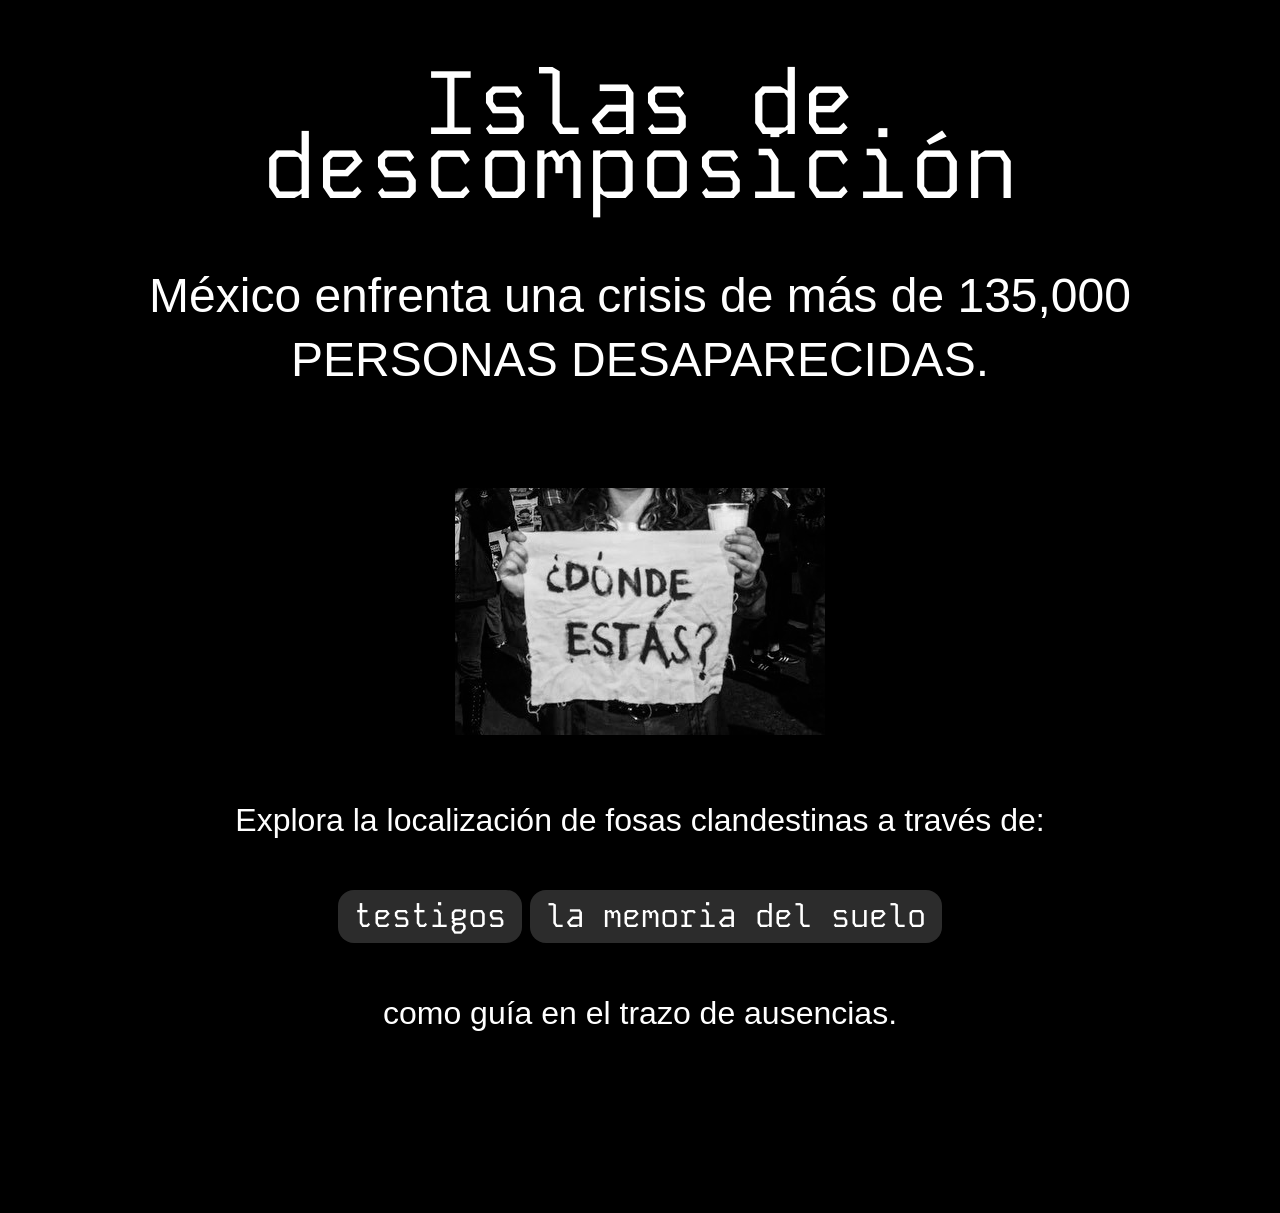
<file: index.html>
<!DOCTYPE html>
<html lang="es">
<head>
  <meta charset="UTF-8">
  <meta
    name="viewport"
    content="width=device-width, initial-scale=1.0"
  >
  <meta
    name="description"
    content="Documento base para estudiar estructura HTML, semántica y cajas."
  >
  <title>Islas de descomposición</title> 
  <link rel="icon" href="favicon.ico">
  <link rel="preconnect" href="https://fonts.googleapis.com">
  <link rel="preconnect" href="https://fonts.gstatic.com" crossorigin>
  <link href="https://fonts.googleapis.com/css2?family=Kode+Mono:wght@400..700&display=swap" rel="stylesheet">
  <link rel="stylesheet" href="./css/style.css">
</head>

<body class="body_index">

  <header class="hero">
    <h1>Islas de descomposición</h1>
    <h3>
      México enfrenta una crisis de más de 135,000 PERSONAS DESAPARECIDAS.
    </h3>
    <h2>
    <img src="./img/donde-estas.png" alt="">
    <p>
      Explora la localización de fosas clandestinas a través de: 
    </p>
    <nav>
      <a href="./testigos.html">testigos</a>
      <a href="./memoria.html">la memoria del suelo</a>
    </nav>
    <p>
      como guía en el trazo de ausencias.
    </p>
  </h2>
  </header>
  <main>
  </main>
  <footer>
  </footer>
</body>
</html>
</file>
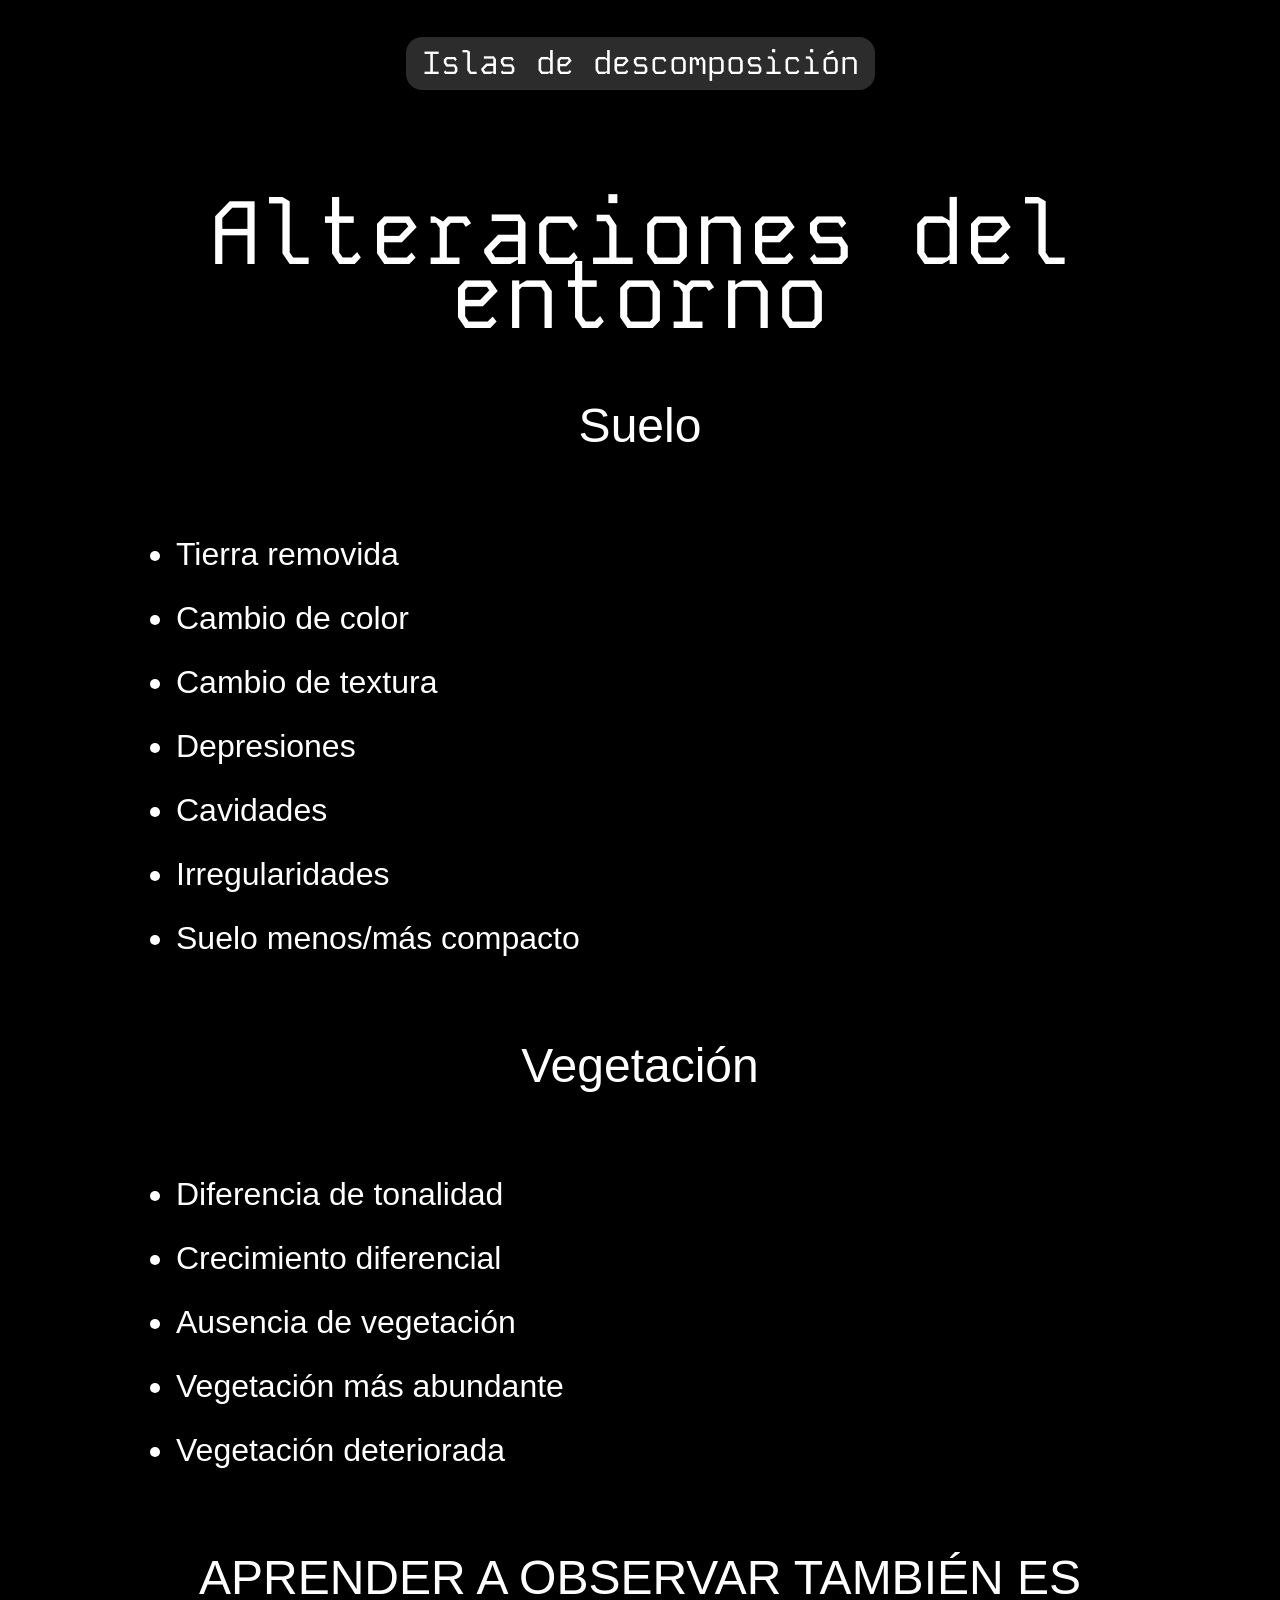
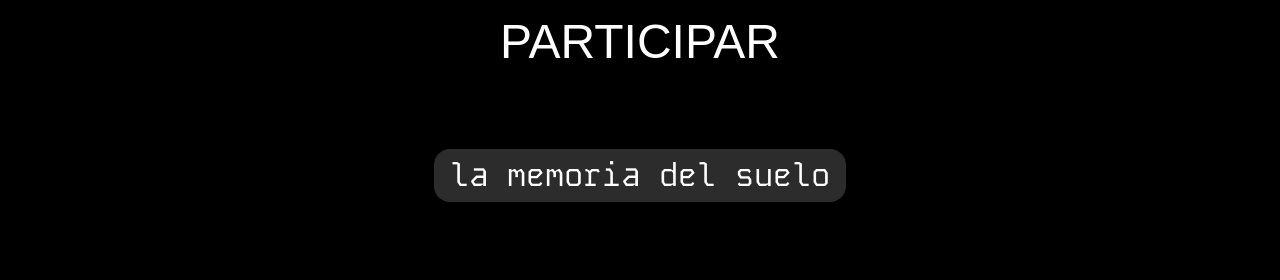
<file: alteraciones.html>
<!DOCTYPE html>
<html lang="es">
<head>
  <meta charset="UTF-8">
  <meta
    name="viewport"
    content="width=device-width, initial-scale=1.0"
  >
  <meta
    name="description"
    content="Documento base para estudiar estructura HTML, semántica y cajas."
  >
  <title>Islas de descomposición</title>  <!-- Favicon -->
  <link rel="icon" href="favicon.ico">
  <!-- Hoja de estilos externa -->
  <link rel="preconnect" href="https://fonts.googleapis.com">
  <link rel="preconnect" href="https://fonts.gstatic.com" crossorigin>
  <link href="https://fonts.googleapis.com/css2?family=Kode+Mono:wght@400..700&display=swap" rel="stylesheet">
  <link rel="stylesheet" href="./css/style.css">

</head>
<body>
    <nav>
        <a href="./index.html">Islas de descomposición</a>
      </nav>
  <header class="hero">
    <h1>Alteraciones del entorno</h1>
    <h3>
      Suelo
      <h3>
    <h2>
    <ul>
      <li>Tierra removida</li>
      <li>Cambio de color</li>
      <li>Cambio de textura</li>
      <li>Depresiones</li>
      <li>Cavidades</li>
      <li>Irregularidades</li>
      <li>Suelo menos/más compacto</li>
    </ul>
    <h3>
      Vegetación
      <h3>
    <h2>
    <ul>
      <li>Diferencia de tonalidad</li>
      <li>Crecimiento diferencial</li>
      <li>Ausencia de vegetación</li>
      <li>Vegetación más abundante</li>
      <li>Vegetación deteriorada</li>
    </ul>
  </h2>
  <h3>
    APRENDER A OBSERVAR TAMBIÉN ES PARTICIPAR
<h3>
  <nav>
    <a href="./memoria.html">la memoria del suelo</a>
  </nav>
  </header>
</body>
</html>
</file>
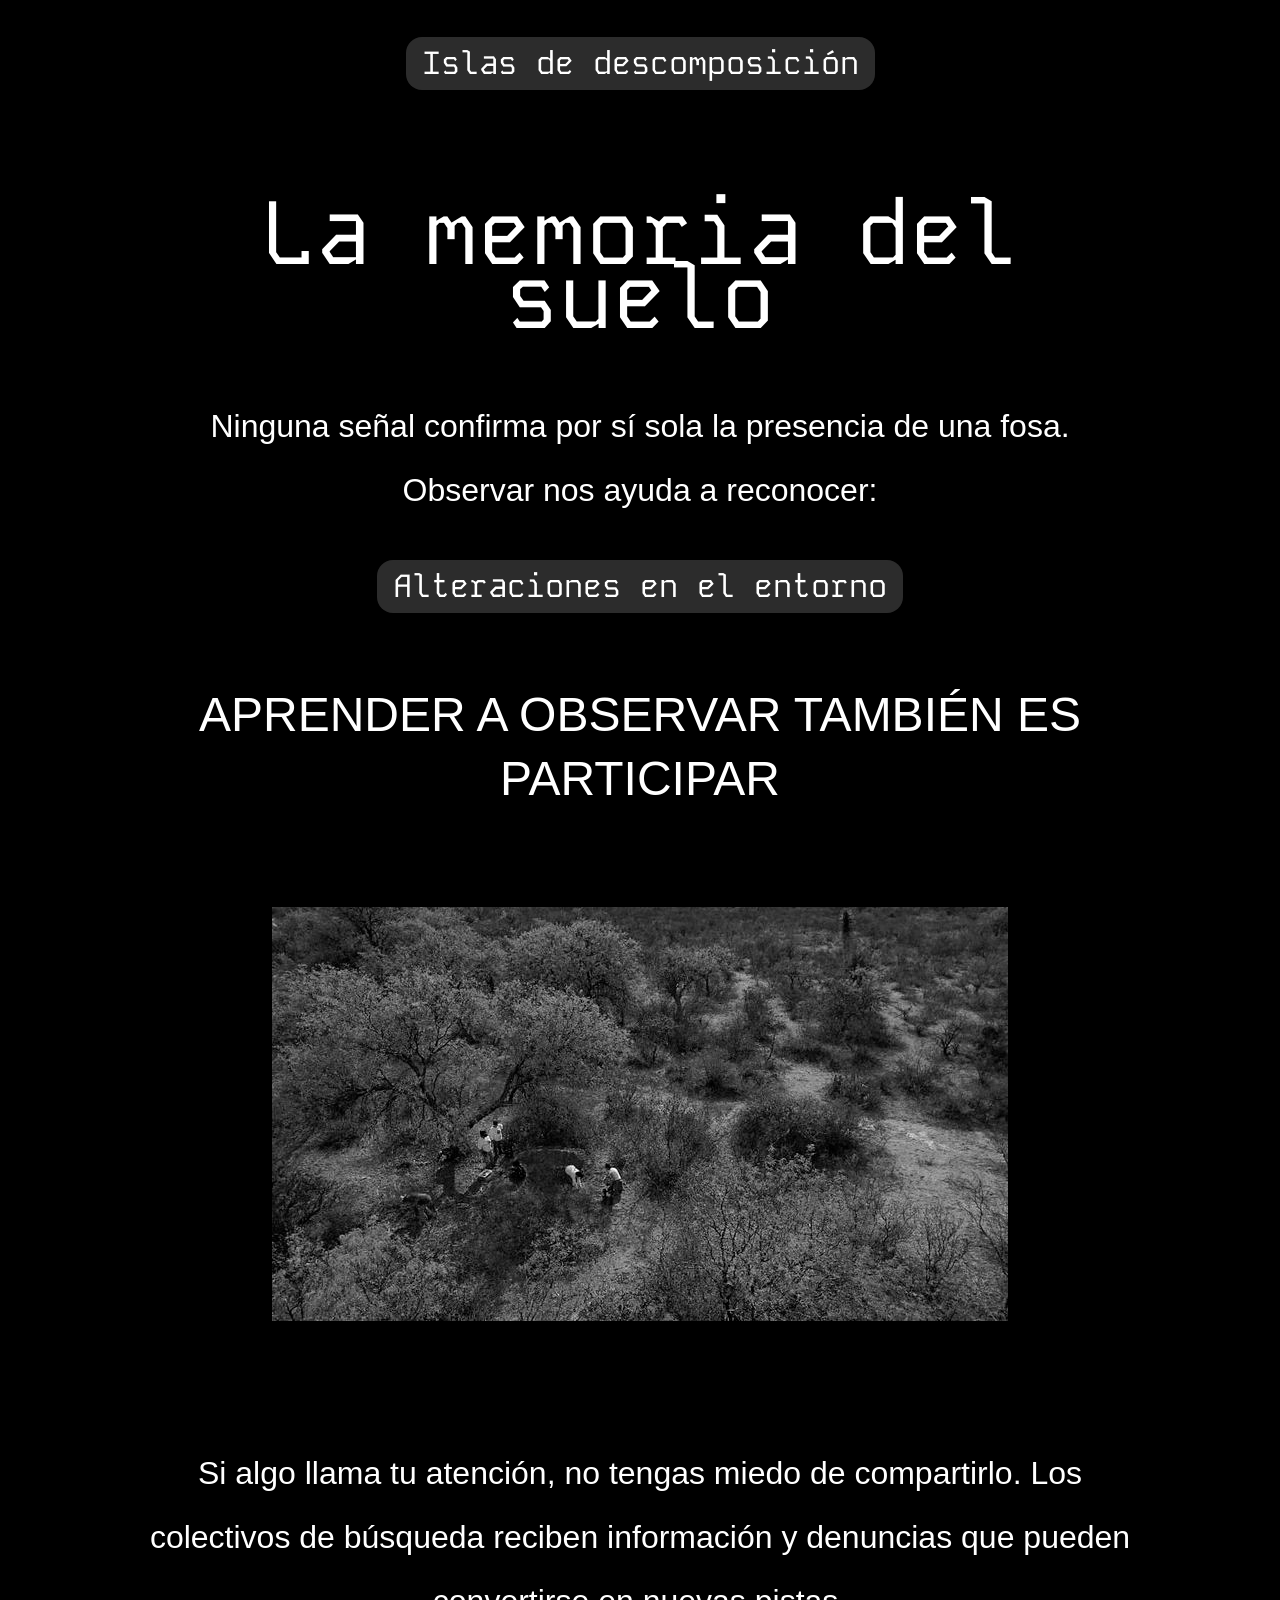
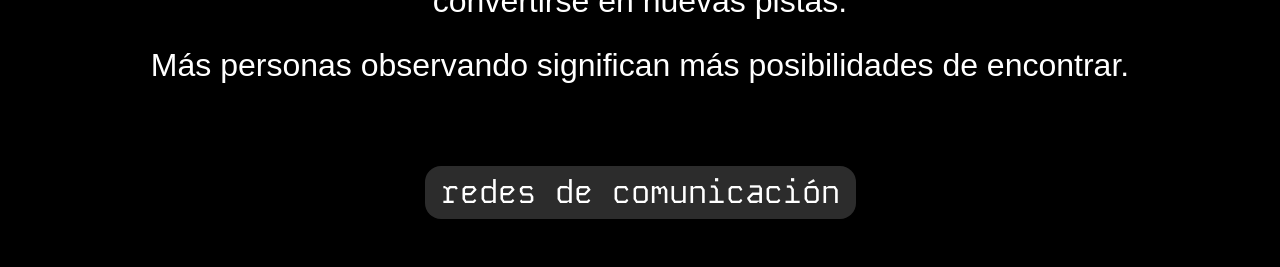
<file: memoria.html>
<!DOCTYPE html>
<html lang="es">
<head>
  <meta charset="UTF-8">
  <meta
    name="viewport"
    content="width=device-width, initial-scale=1.0"
  >
  <meta
    name="description"
    content="Documento base para estudiar estructura HTML, semántica y cajas."
  >
  <title>Islas de descomposición</title>  <!-- Favicon -->
  <link rel="icon" href="favicon.ico">
  <!-- Hoja de estilos externa -->
  <link rel="preconnect" href="https://fonts.googleapis.com">
  <link rel="preconnect" href="https://fonts.gstatic.com" crossorigin>
  <link href="https://fonts.googleapis.com/css2?family=Kode+Mono:wght@400..700&display=swap" rel="stylesheet">
  <link rel="stylesheet" href="./css/style.css">

</head>
<body class="body_memoria">
    <nav>
        <a href="./index.html">Islas de descomposición</a>
      </nav>
  <header class="hero">
    <h1>La memoria del suelo</h1>
    <h2>
    <p>
      Ninguna señal confirma por sí sola la presencia de una fosa. 
    </p>
    <p>
      Observar nos ayuda a reconocer:
    </p>
    <nav>
      <a href="./alteraciones.html">Alteraciones en el entorno</a>
    </nav>
    
  </h2>
  <h3>
      APRENDER A OBSERVAR TAMBIÉN ES PARTICIPAR
  </h3>
  
    <img src="./img/busqueda.png" alt="">
  <h2>
    <p>
        Si algo llama tu atención, no tengas miedo de compartirlo. 
        Los colectivos de búsqueda reciben información 
        y denuncias que pueden convertirse en nuevas pistas.    
    </p>
    <p>
        Más personas observando significan 
        más posibilidades de encontrar. 
    </p>
  </h2>
  <nav>
    <a href="./redes-comunicacion.html">redes de comunicación</a>
  </nav>
  </header>
</body>
</html>
</file>
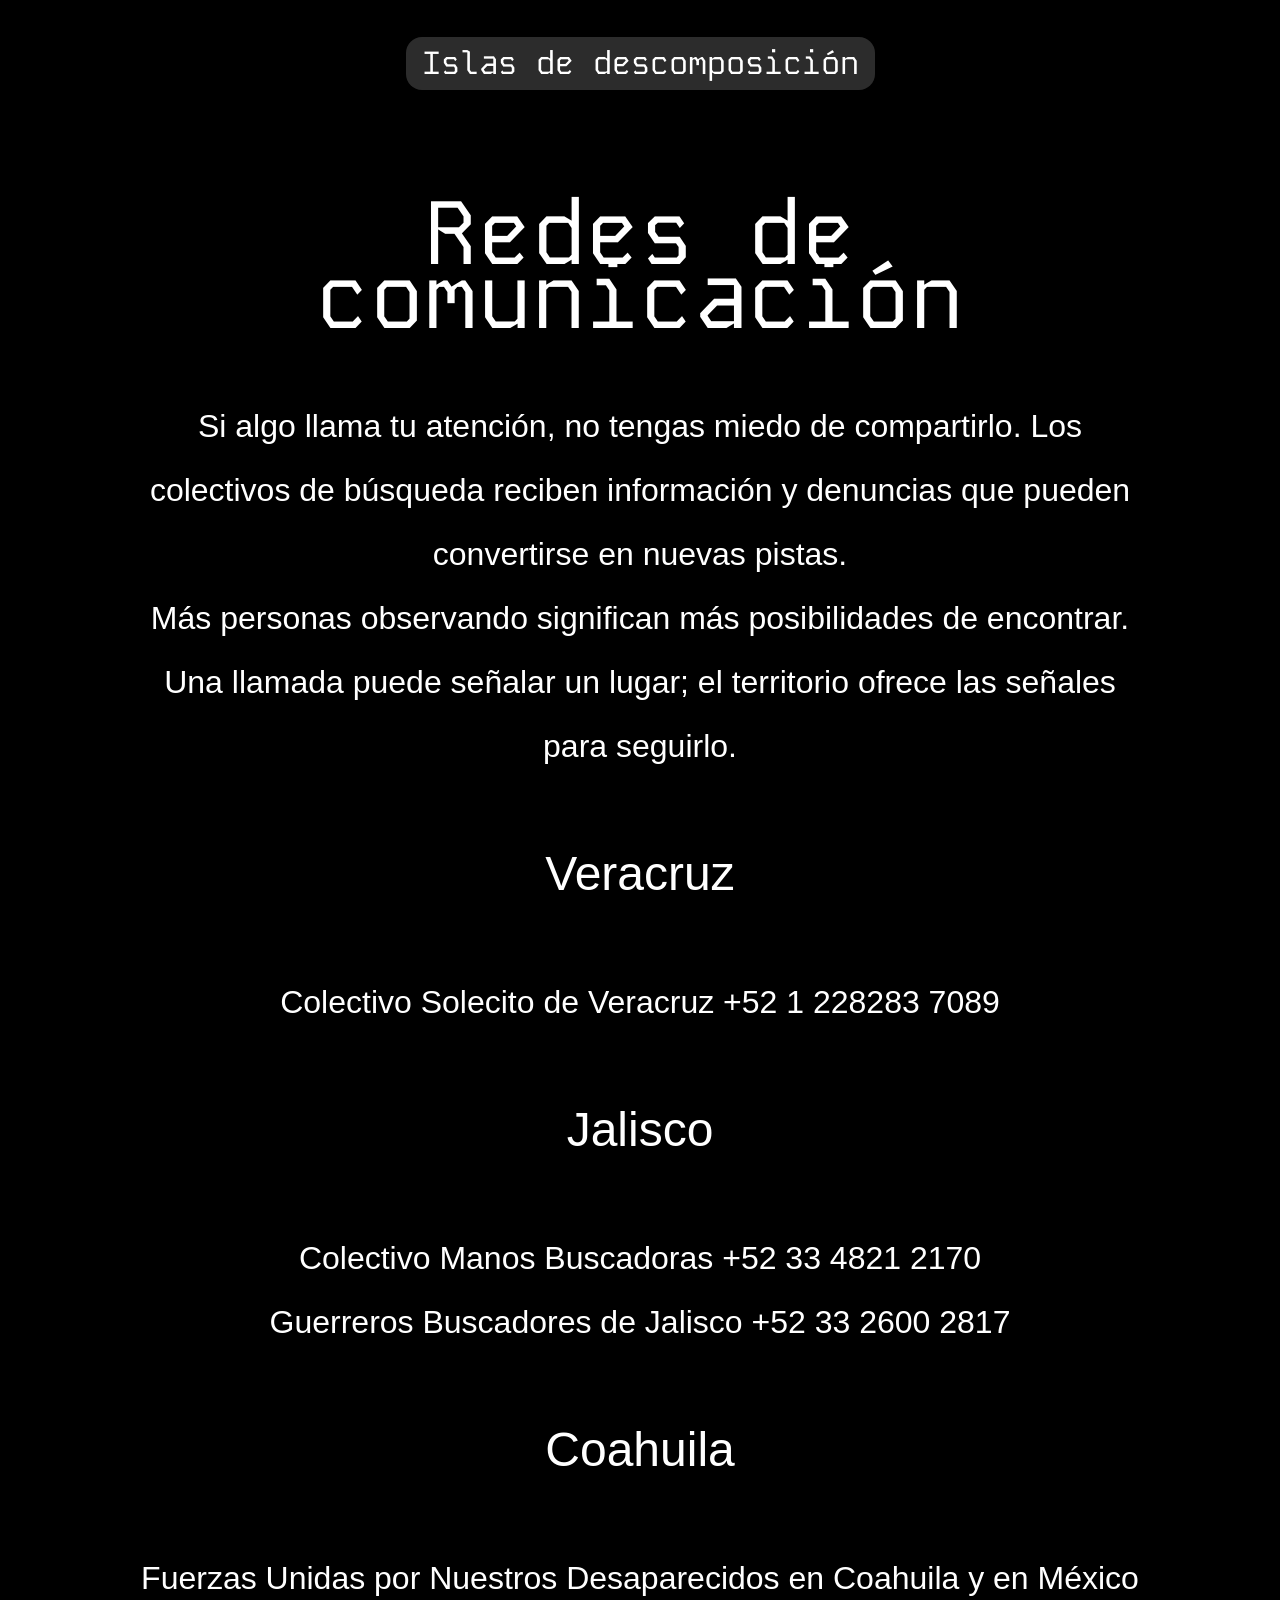
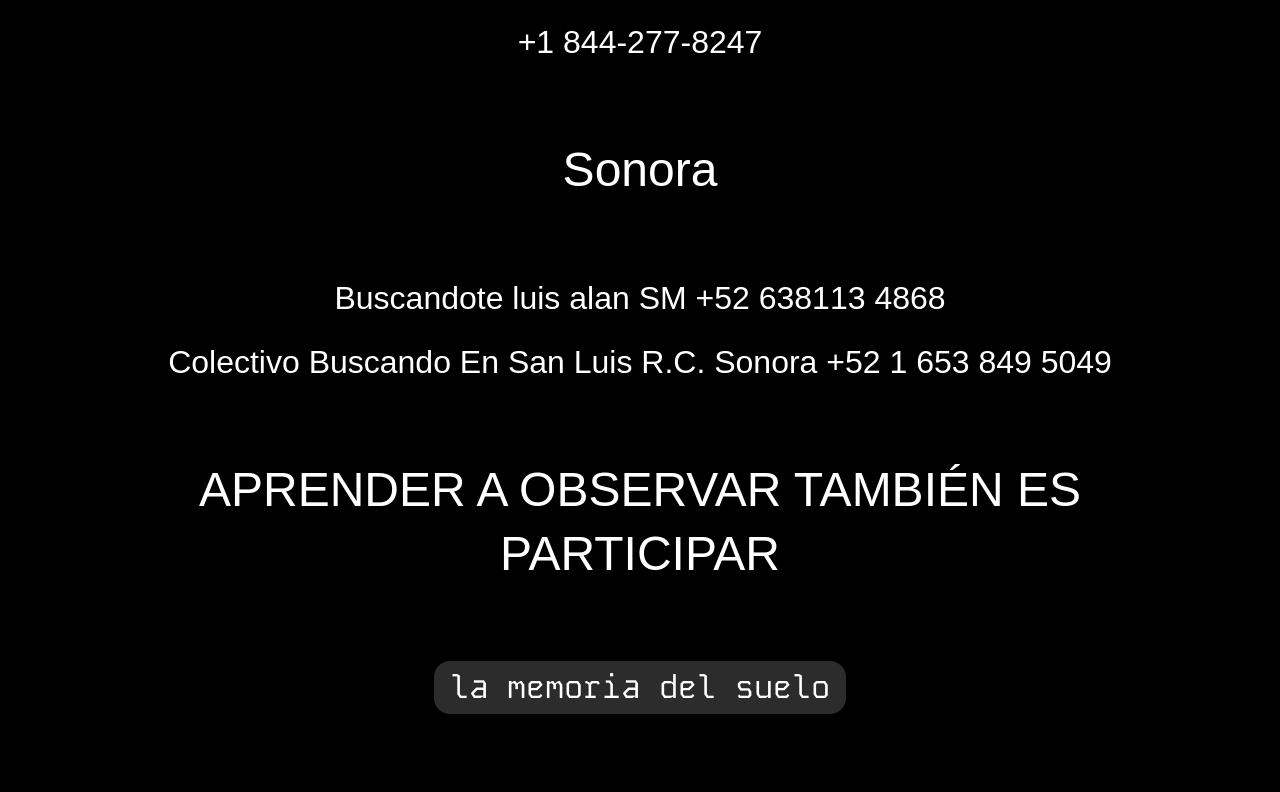
<file: redes-comunicacion.html>
<!DOCTYPE html>
<html lang="es">
<head>
  <meta charset="UTF-8">
  <meta
    name="viewport"
    content="width=device-width, initial-scale=1.0"
  >
  <meta
    name="description"
    content="Documento base para estudiar estructura HTML, semántica y cajas."
  >
  <title>Islas de descomposición</title>  <!-- Favicon -->
  <link rel="icon" href="favicon.ico">
  <!-- Hoja de estilos externa -->
  <link rel="preconnect" href="https://fonts.googleapis.com">
  <link rel="preconnect" href="https://fonts.gstatic.com" crossorigin>
  <link href="https://fonts.googleapis.com/css2?family=Kode+Mono:wght@400..700&display=swap" rel="stylesheet">
  <link rel="stylesheet" href="./css/style.css">

</head>
<body class="body_redes">
    <nav>
        <a href="./index.html">Islas de descomposición</a>
      </nav>
  <header class="hero">
    <h1>Redes de comunicación</h1>
    <h2>
    <p>
      Si algo llama tu atención, 
      no tengas miedo de compartirlo. 
      Los colectivos de búsqueda reciben información 
      y denuncias que pueden convertirse en nuevas pistas.
    </p>
    <p>
      Más personas observando significan 
      más posibilidades de encontrar.
    </p>
    <p>
      Una llamada puede señalar un lugar; el territorio ofrece las señales para seguirlo. 
    </p>
  </h2>
  <h3>Veracruz</h3>
  <h2>Colectivo Solecito de Veracruz +52 1 228283 7089</h2>
  <h3>Jalisco</h3>
  <h2>
    <p>Colectivo Manos Buscadoras +52 33 4821 2170</p>
    <p>Guerreros Buscadores de Jalisco  +52 33 2600 2817</p> 
  </h2>
  <h3>Coahuila</h3>
  <h2>Fuerzas Unidas por Nuestros Desaparecidos en Coahuila y en México +1
    844-277-8247</h2>
  <h3>Sonora</h3>
  <h2>
    <p>Buscandote luis alan SM +52 638113 4868</p>
    <p>Colectivo Buscando En San Luis R.C. Sonora  +52 1 653 849 5049</p>
  </h2>
  <h3>
    APRENDER A OBSERVAR TAMBIÉN ES PARTICIPAR
<h3>
  <nav>
    <a href="./memoria.html">la memoria del suelo</a>
  </nav>
  </header>
</body>
</html>
</file>
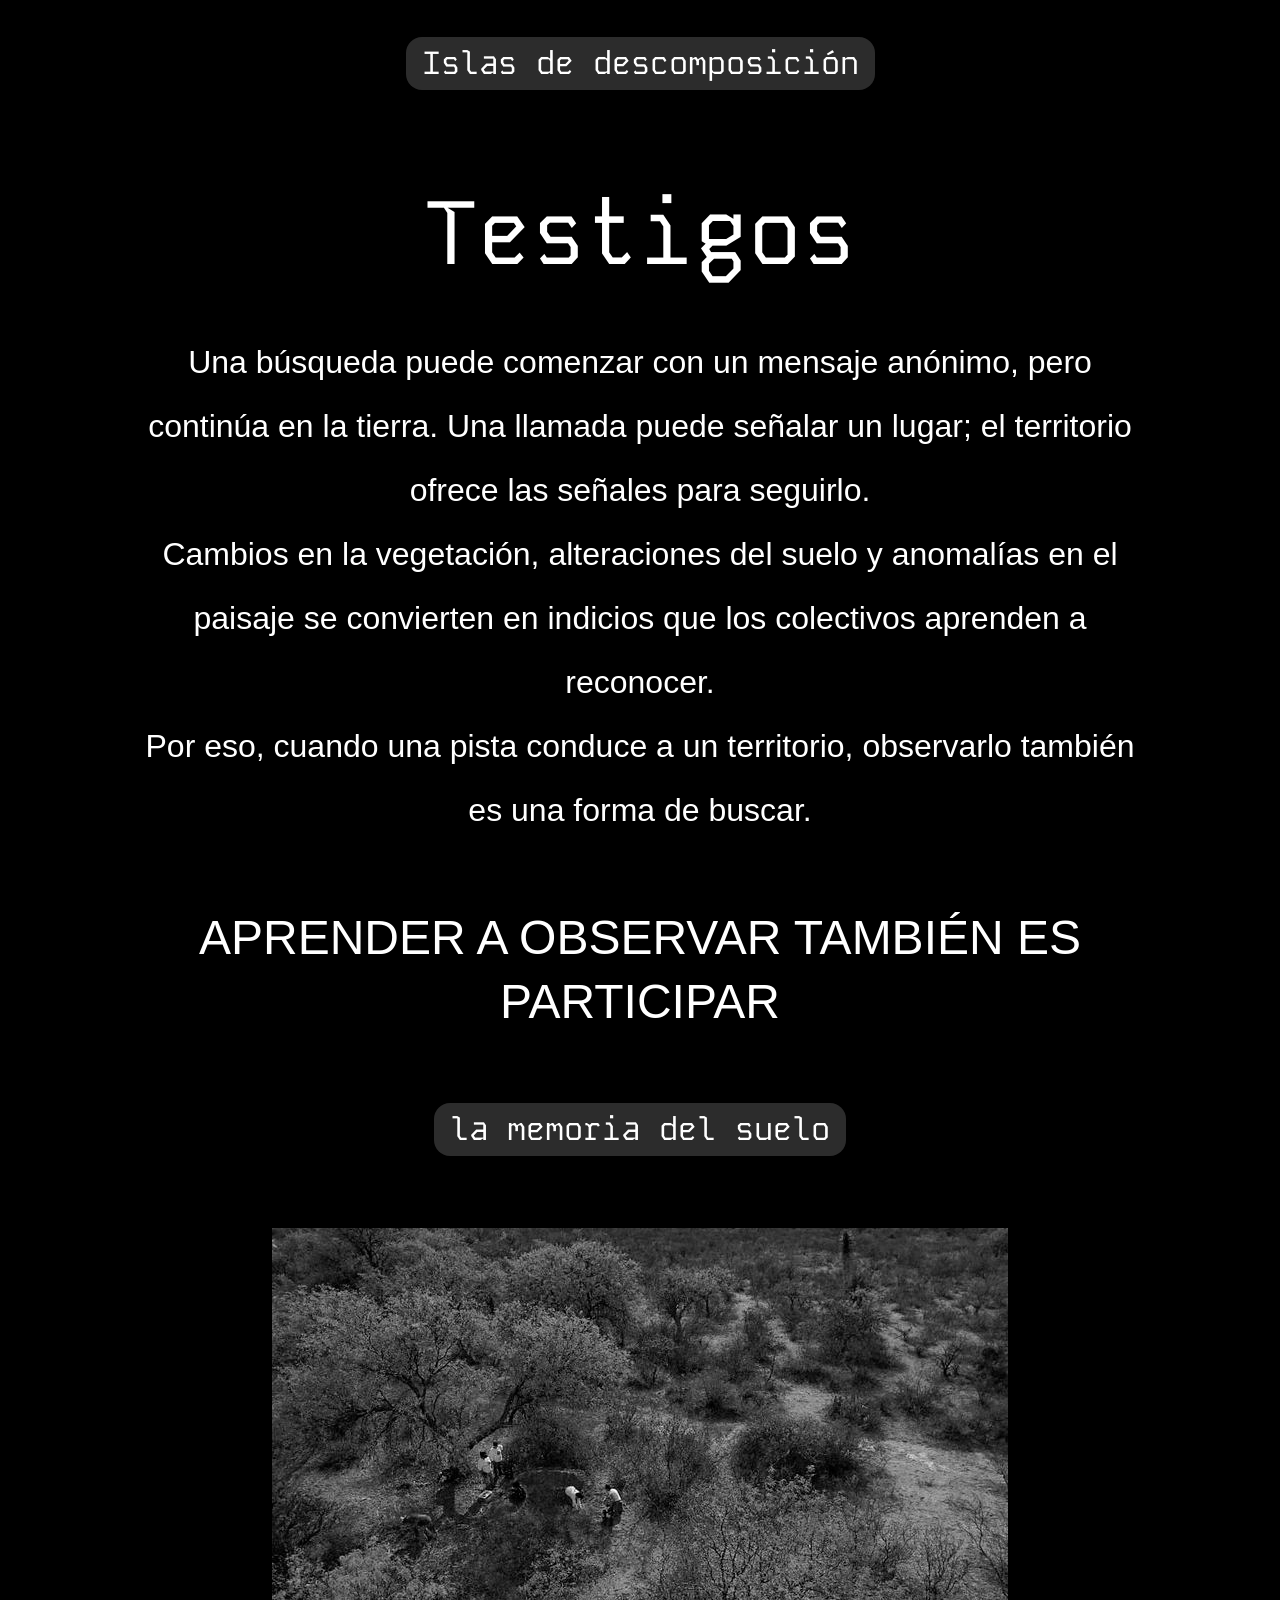
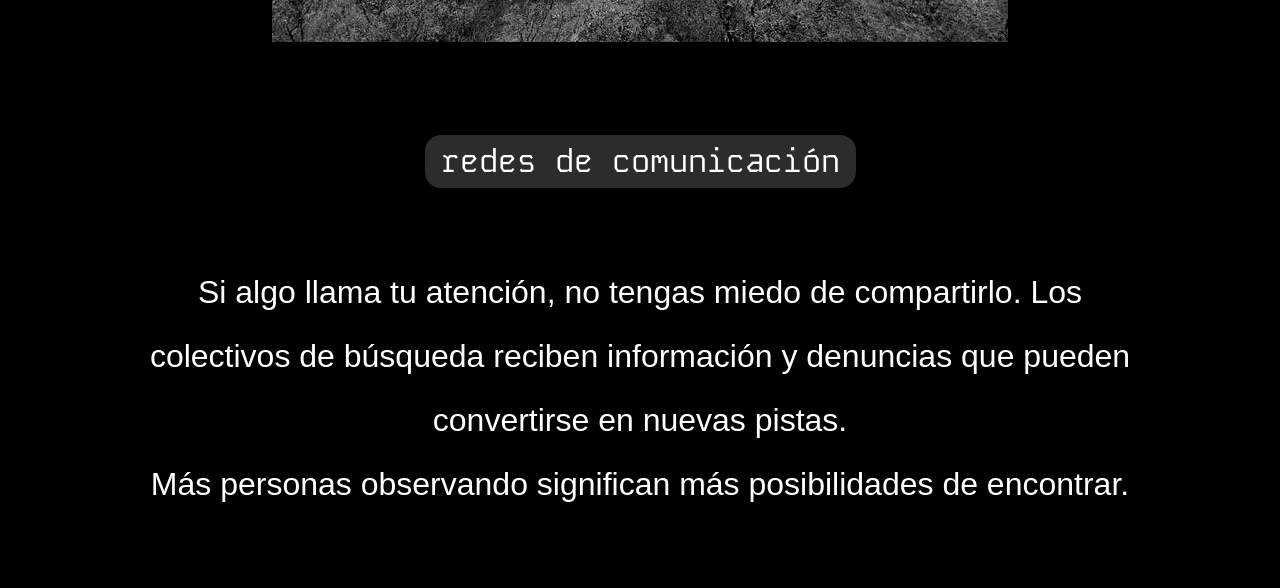
<file: testigos.html>
<!DOCTYPE html>
<html lang="es">
<head>
  <meta charset="UTF-8">
  <meta
    name="viewport"
    content="width=device-width, initial-scale=1.0"
  >
  <meta
    name="description"
    content="Documento base para estudiar estructura HTML, semántica y cajas."
  >
  <title>Islas de descomposición</title>  <!-- Favicon -->
  <link rel="icon" href="favicon.ico">
  <!-- Hoja de estilos externa -->
  <link rel="preconnect" href="https://fonts.googleapis.com">
  <link rel="preconnect" href="https://fonts.gstatic.com" crossorigin>
  <link href="https://fonts.googleapis.com/css2?family=Kode+Mono:wght@400..700&display=swap" rel="stylesheet">
  <link rel="stylesheet" href="./css/style.css">

</head>
<body class="body_testigos">
    <nav>
        <a href="./index.html">Islas de descomposición</a>
      </nav>
  <header class="hero">
    <h1>Testigos</h1>
    <h2>
    <p>
        Una búsqueda puede comenzar con un mensaje anónimo, 
        pero continúa en la tierra. 
        Una llamada puede señalar un lugar; 
        el territorio ofrece las señales para seguirlo. 
    </p>
    <p>
        Cambios en la vegetación, alteraciones del suelo 
        y anomalías en el paisaje se convierten en indicios 
        que los colectivos aprenden a reconocer.
    </p>
    <p>
    Por eso, cuando una pista conduce a un territorio, 
    observarlo también es una forma de buscar. 
</p>
</h2>
<h3>
        APRENDER A OBSERVAR TAMBIÉN ES PARTICIPAR
</h3>
<nav>
    <a href="./memoria.html">la memoria del suelo</a>
  </nav>
    <img src="./img/busqueda.png" alt="">
    <nav>
        <a href="./redes-comunicacion.html">redes de comunicación</a>
      </nav>
<h2>
    <p>
        Si algo llama tu atención, no tengas miedo de compartirlo. 
        Los colectivos de búsqueda reciben información 
        y denuncias que pueden convertirse en nuevas pistas.    
    </p>
    <p>
        Más personas observando significan 
        más posibilidades de encontrar. 
    </p>
</h2>
  </header>
</body>
</html>
</file>
<file: css/style.css>
:root {
  --color-background: #000000;
  --color-text: #ffffff;
  --color-accent: #2c2c2c;

  --font-family-base: "CommitMono", Arial, Helvetica, sans-serif;
  --font-family-title: "Kode Mono", sans-serif;
  --font-size-body: 1.5rem;
  --font-size-h1: 5.6rem;
  --font-size-h2: 2rem;
  --font-size-h3: 3rem;
}
* {
  box-sizing: border-box;
}
body {
  margin: 0;
  padding:0;
  line-height: 4rem;
  background-color: var(--color-background);
  color: var(--color-text);
  font-family: var(--font-family-base);
  font-size: var(--font-size-body);
}
h1,h2,h3{
  font-weight: 100;
  text-align: center;
}
h1 {
  font-family: var(--font-family-title);
  font-size: var(--font-size-h1);
  margin-bottom: 4rem;
  margin-top: 4rem;
}
h2 {
  font-family: var(--font-family-base);
  font-size: var(--font-size-h2);
  margin-bottom: 4rem;
  margin-top: 4rem;
}
h3 {
  font-family: var(--font-size-body);
  font-size: var(--font-size-h3);
  margin-bottom: 4rem;
  margin-top: 4rem;
}
a {
  background-color: var(--color-accent);
  color: var(--color-text);
  font-family: var(--font-family-title);
  text-decoration: none;
  padding: .2em .5em;
  border-radius: .5em;
  font-size: 2rem;
  margin: 1em 0em;
}
main {
  width: 65%;
  min-width: 290px;
  max-width: 1240px;
  margin: 0 auto;
}
header, main, footer {
  padding: 1em;
}
.body_index{

}
.body_memoria{
  
}
.body_redes{
  
}
.body_testigos{
  
}

section {
  margin-bottom: 10rem;
  margin-top: 2rem;
}
nav {
  text-align: center;
  margin-bottom: 2rem;
  margin-top: 2rem;

}
nav a {
  margin-right: 1rem;
  text-align: center;
  margin: 0 auto;
}
p {
  line-height: 4rem;
  margin-bottom: 2rem;
  margin-top: 2rem;
}
.hero {
  text-align: center;
  background-color: var(--color-background);
  padding: .5rem;
  width: 80%;
  margin: 0 auto;
}
.hero p{
  text-align: center;
  background-color: var(--color-background);
  margin: 0 auto;
}

* img {
  max-width: 100%;
  margin-bottom: 2rem;
  margin-top: 2rem;
  background-image: 
}

ul {
  text-align: left;
}
</file>
